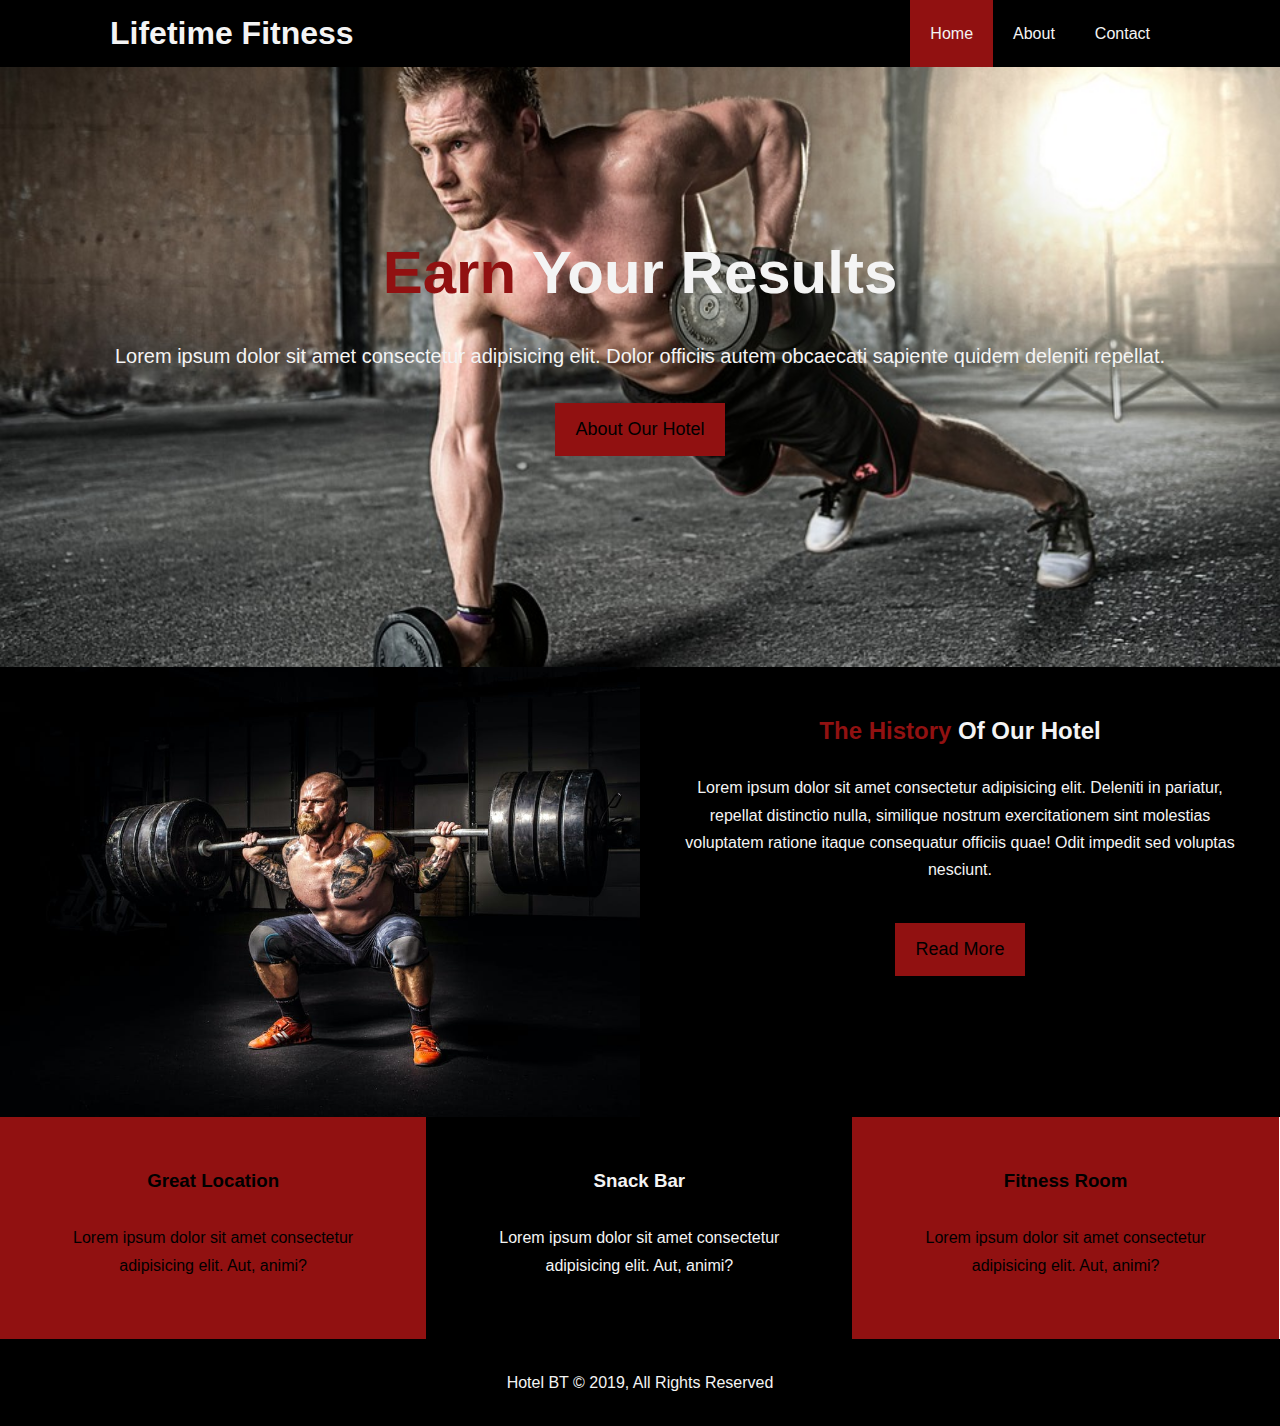
<file: index.html>
<!DOCTYPE html>
<html lang="en">
<head>
    <meta charset="UTF-8">
    <meta name="viewport" content="width=device-width, initial-scale=1.0">
    <title>Hotel Bt | Welcome</title>
    <link rel="stylesheet" href="https://use.fontawesome.com/releases/v5.15.2/css/all.css" integrity="sha384-vSIIfh2YWi9wW0r9iZe7RJPrKwp6bG+s9QZMoITbCckVJqGCCRhc+ccxNcdpHuYu" crossorigin="anonymous">
    <link  rel="stylesheet" href="css/style.css">
    <link  rel="stylesheet" media="screen and (max-width: 768px)" href="css/mobile.css">
</head>
<body>
    <header>
        <nav id="navbar">
            <div class="container">
            <h1 class="logo"> <a href="index.html">Lifetime Fitness</a></h1>
            <ul>
                <li><a class="current" href="index.html">Home</a></li>
                <li><a href="about.html">About</a></li>
                <li><a href="contact.html">Contact</a></li>
            </ul>
            </div>
        </nav>
        <div id="showcase">
            <div class="container">
            <div class="showcase-content">
                <h1><span class="text-primary">Earn</span> Your Results</h1>
                <p class="lead">Lorem ipsum dolor sit amet consectetur adipisicing elit. Dolor officiis autem obcaecati sapiente quidem deleniti repellat.</p>
           <a class="btn" href="about.html">About Our Hotel</a>
            </div>     
            </div>
        </div>
    </header>

    <section id="home-info" class="bg-dark">
        <div class="info-img"></div>
        <div class="info-content">
            <h2><span class="text-primary">The History</span> Of Our Hotel</h2>
            <p>
                Lorem ipsum dolor sit amet consectetur adipisicing elit. Deleniti in pariatur, repellat distinctio nulla, similique nostrum exercitationem sint molestias voluptatem ratione itaque consequatur officiis quae! Odit impedit sed voluptas nesciunt.
            </p>
            <a href="about.html" class="btn btn-light">Read More</a>
        </div>
    </section>

    <section id="features">
        <div class="box bg-light">
            <i class="fas fa-hotel fa-3x"></i>
            <h3>Great Location</h3>
            <p>Lorem ipsum dolor sit amet consectetur adipisicing elit. Aut, animi?</p>
        </div>
        <div class="box bg-primary">
            <i class="fas fa-utensils fa-3x"></i>
            <h3>Snack Bar</h3>
            <p>Lorem ipsum dolor sit amet consectetur adipisicing elit. Aut, animi?</p>
        </div>
        <div class="box bg-light">
            <i class="fas fa-dumbbell fa-3x"></i>
            <h3>Fitness Room</h3>
            <p>Lorem ipsum dolor sit amet consectetur adipisicing elit. Aut, animi?</p>
        </div>
    </section>
    
    <div class="clr"></div>

    <footer id="main-footer">
        <p>Hotel BT &copy; 2019, All Rights Reserved</p>
    </footer>
    
</body>
</html>
</file>
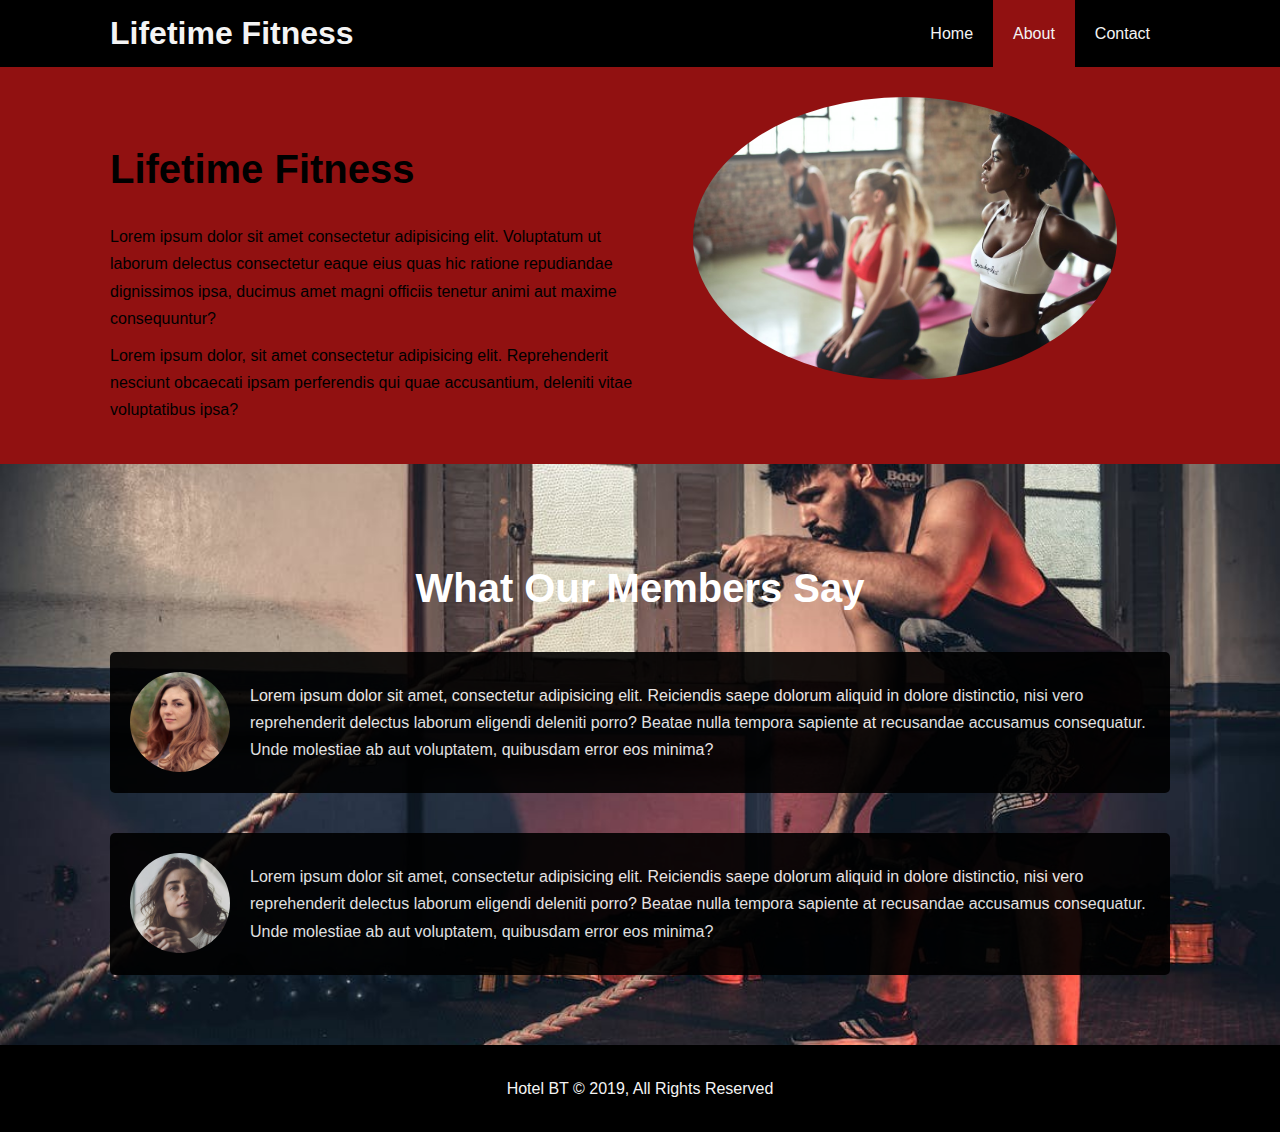
<file: about.html>
<!DOCTYPE html>
<html lang="en">
<head>
    <meta charset="UTF-8">
    <meta name="viewport" content="width=device-width, initial-scale=1.0">
    <title>Hotel Bt | About</title>
    <link  rel="stylesheet" href="css/style.css">
    <link  rel="stylesheet" media="screen and (max-width: 768px)" href="css/mobile.css">
</head>
<body>
    <header>
        <nav id="navbar">
            <div class="container">
            <h1 class="logo"> <a href="index.html">Lifetime Fitness</a></h1>
            <ul>
                <li><a href="index.html">Home</a></li>
                <li><a class="current" href="about.html">About</a></li>
                <li><a href="contact.html">Contact</a></li>
            </ul>
            </div>
        </nav>
    </header>

    <section id="about-info" class="bg-light py-3">
        <div class="container">
            <div class="info-left">
                <h1 class="l-heading"><span class="text-primary">About</span><br>Lifetime Fitness</h1>
                <p>Lorem ipsum dolor sit amet consectetur adipisicing elit. Voluptatum ut laborum delectus consectetur eaque eius quas hic ratione repudiandae dignissimos ipsa, ducimus amet magni officiis tenetur animi aut maxime consequuntur?</p>
                <p>Lorem ipsum dolor, sit amet consectetur adipisicing elit. Reprehenderit nesciunt obcaecati ipsam perferendis qui quae accusantium, deleniti vitae voluptatibus ipsa?</p>
            </div>
            <div class="info-right">
                <img src="/img/fitness6.jpeg" alt="Hotel">
            </div>
        </div>
    </section>

    <section id="testimonials" class="py-3">
        <div class="container">
            <h2 class="l-heading">What Our Members Say</h2>
            <div class="testimonial bg-primary">
            <img src="/img/person-1.jpg" alt="Samantha">
            <p>Lorem ipsum dolor sit amet, consectetur adipisicing elit. Reiciendis saepe dolorum aliquid in dolore distinctio, nisi vero reprehenderit delectus laborum eligendi deleniti porro? Beatae nulla tempora sapiente at recusandae accusamus consequatur. Unde molestiae ab aut voluptatem, quibusdam error eos minima?</p>
        </div>

        <div class="testimonial bg-primary">
            <img src="/img/person-2.jpg" alt="Jen">
            <p>Lorem ipsum dolor sit amet, consectetur adipisicing elit. Reiciendis saepe dolorum aliquid in dolore distinctio, nisi vero reprehenderit delectus laborum eligendi deleniti porro? Beatae nulla tempora sapiente at recusandae accusamus consequatur. Unde molestiae ab aut voluptatem, quibusdam error eos minima?</p>
        </div>

        </div>
    </section>

    <footer id="main-footer">
        <p>Hotel BT &copy; 2019, All Rights Reserved</p>
    </footer>
    
</body>
</html>
</file>
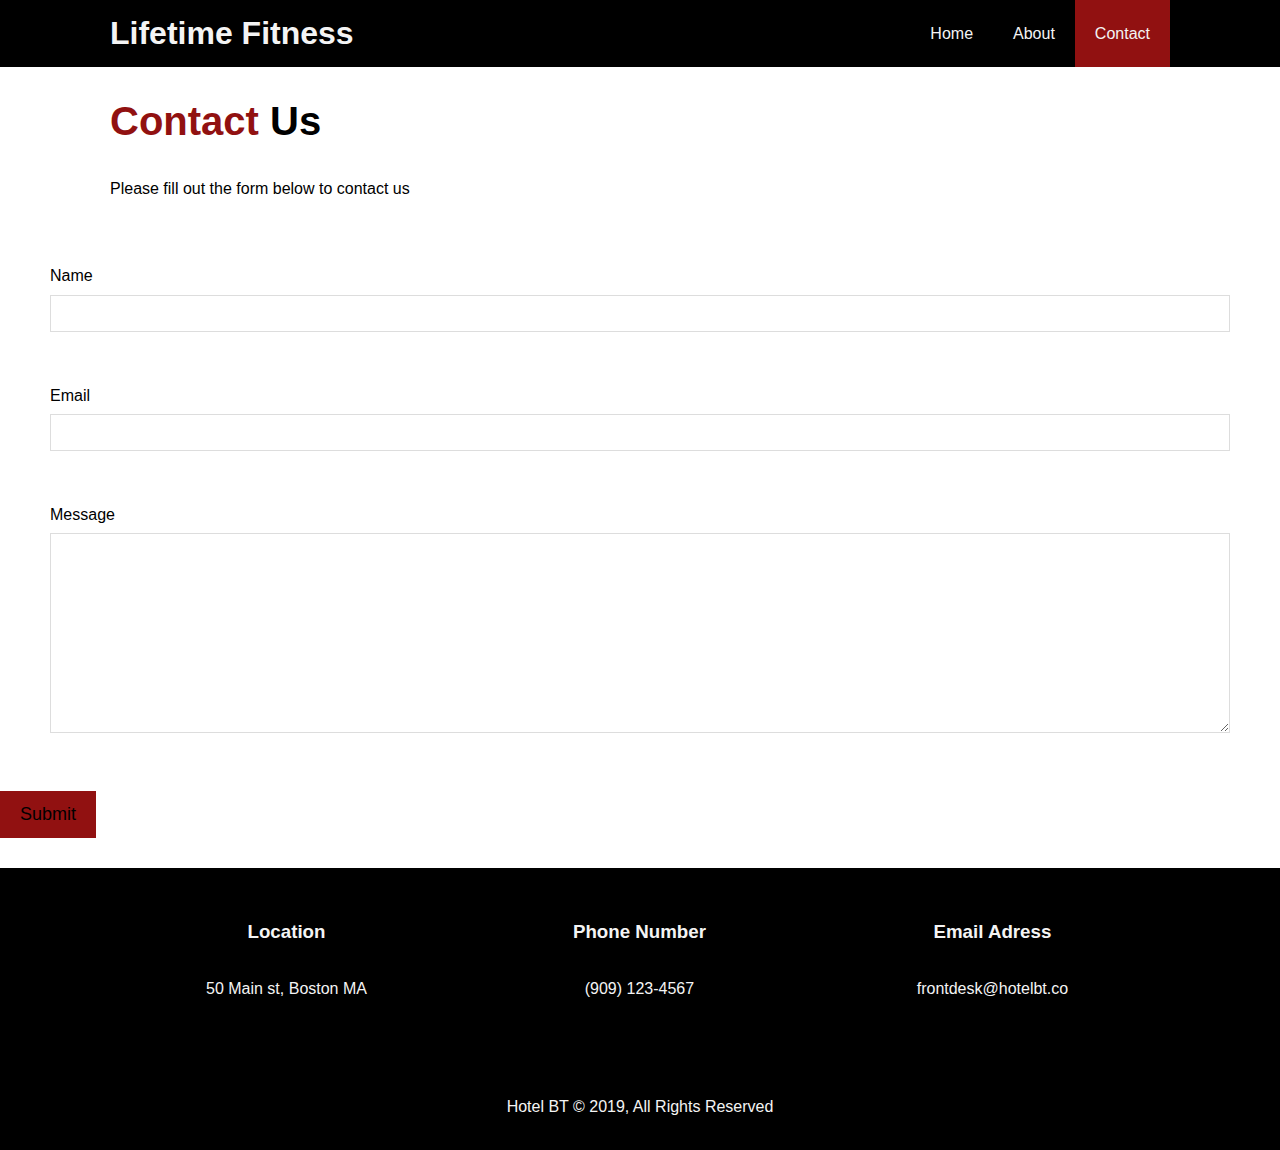
<file: contact.html>
<!DOCTYPE html>
<html lang="en">
<head>
    <meta charset="UTF-8">
    <meta name="viewport" content="width=device-width, initial-scale=1.0">
    <title>Hotel Bt | Contact</title>
    <link rel="stylesheet" href="https://use.fontawesome.com/releases/v5.15.2/css/all.css" integrity="sha384-vSIIfh2YWi9wW0r9iZe7RJPrKwp6bG+s9QZMoITbCckVJqGCCRhc+ccxNcdpHuYu" crossorigin="anonymous">
    <link  rel="stylesheet" href="css/style.css">
    <link  rel="stylesheet" media="screen and (max-width: 768px)" href="css/mobile.css">
</head>
<body>
    <header>
        <nav id="navbar">
            <div class="container">
            <h1 class="logo"> <a href="index.html">Lifetime Fitness</a></h1>
            <ul>
                <li><a href="index.html">Home</a></li>
                <li><a href="about.html">About</a></li>
                <li><a class="current" href="contact.html">Contact</a></li>
            </ul>
            </div>
        </nav>
    </header>

    <section id="contact-form" class="py-3">
        <div class="container">
        <h1 class="l-heading"><span class="text-primary">Contact</span> Us</h1>
        <p>Please fill out the form below to contact us</p>
        </div>
        <form action="process.php">
            <div class="form-group">
                <label for="name">Name</label>
                <input type="text" name="mail" id="name">
            </div>
            <div class="form-group">
                <label for="email">Email</label>
                <input type="email" name="mail" id="name">
            </div>
            <div class="form-group">
                <label for="message">Message</label>
                <textarea name="message" id="message"></textarea>
            </div>
            <button type="submit" class="btn">Submit</button>
            </form>
        </div>
    </section>

    <section id="contact-info" class="bg-dark">
        <div class="container">
            <div class="box">
                <i class="fas fa-hotel fa-3x"></i>
                <h3>Location</h3>
                <p>50 Main st, Boston MA</p>
            </div>
            <div class="box">
                <i class="fas fa-phone fa-3x"></i>
                <h3>Phone Number</h3>
                <p>(909) 123-4567</p>
            </div>
            <div class="box">
                <i class="fas fa-envelope fa-3x"></i>
                <h3>Email Adress</h3>
                <p>frontdesk@hotelbt.co</p>
            </div>
        </div>
    </section>

    <footer id="main-footer">
        <p>Hotel BT &copy; 2019, All Rights Reserved</p>
    </footer>
    
</body>
</html>
</file>
<file: css/mobile.css>
#navbar .logo {
    float: none;
    text-align: center;
}

#navbar ul, #navbar ul li {
    float: none;
}

#navbar ul li a {
    padding: 5px;
    border-bottom: #444 dotted 1px;
}

/* Showcase */
#showcase {
    height: 100%;
}

#showcase .showcase-content {
    padding-top: 70px;
    padding-bottom: 30px;
}


/* Home Info */
#home-info .info-img {
    display: none;
}

#home-info .info-content {
    float: none;
    width: 100%;
}

/* Boxes */
.box {
    float: none;
    width: 100%;
}

/* About */
#about-info .info-right,
#about-info .info-left {
    float: none;
    width: 100%;
}

#about-info .info-right {
    margin-top: 30px;
}

.l-heading {
    text-align: center;
}

/* Contact */
#contact-info .box {
    border-bottom: #444 dotted 1px;
}
</file>
<file: css/style.css>
/* reset */

* {
    margin: 0;
    padding:0;
    box-sizing: border-box;
}

/* main styling */

html,body {
    font-family: 'Segoe UI', Tahoma, Geneva, Verdana, sans-serif;
    line-height: 1.7em;
}

a {
    color: #333;
    text-decoration: none;
}

h1, h2, h3 {
    padding-bottom: 20px;
}

p {
    margin: 10px 0;
}

/* utility classes */
.container {
    margin: auto;
    max-width: 1100px;
    overflow: auto;
    padding: 0 20px;
}

.text-primary {
    color: #911111;
}

.lead {
    font-size: 20px;
}

.btn {
    display:inline-block;
    font-size: 18px;
    color: black;
    background: #911111;
    padding: 13px 20px;
    border: none;
    cursor: pointer;
}
.btn:hover {
    color: #f4f4f4;
}

.btn-light {
    background: #911111;
    color:black
}

.bg-dark {
   background: black;
   color: #f4f4f4; 
}

.bg-light {
    background:#911111;
    color: black; 
 }

 .bg-primary {
    background: black;
    color:#f4f4f4;
 }

 .clr {
     clear:both;
 }

 .l-heading {
     font-size: 40px;
     line-height: 1.2;
 }

 /* Padding */ 
 .py-1 { padding: 10px 0; }
 .py-2 { padding: 20px 0; }
 .py-3 { padding: 30px 0; }

/* navbar */

#navbar {
    background: black;
    color: #911111;
    overflow: auto;
}

#navbar a{ 
    color: #f4f4f4;
}

#navbar h1 {
    float: left;
    padding-top: 20px;
}

#navbar ul {
    list-style: none;
    float: right;
}

#navbar li {
    float: left;
}

#navbar ul li a {
    display: block;
    padding: 20px;
    text-align: center;
}

#navbar ul li a:hover, #navbar ul li a.current {
    background: #911111;
    color: #f4f4f4;
}

/* showcase */
#showcase {
    background: url('/img/fitness1.jpg') no-repeat center center/cover;
    height: 600px;
}

#showcase .showcase-content {
    color: #f4f4f4;
    text-align: center;
    padding-top: 170px;
}

#showcase .showcase-content h1 {
    font-size: 60px;
    line-height: 1.2em;
}

#showcase .showcase-content p {
    padding-bottom: 20px;
    line-height: 1.7em;
}

/* home info */
#home-info {
    height: 450px;
}



#home-info .info-img {
    float: left;
    width: 50%;
    background: url('/img/fitness4.jpg') no-repeat;
    min-height: 100%;
    background-size: 700px;
}


#home-info .info-content {
    float: right;
    width: 50%;
    height: 100%;
    text-align: center;
    padding: 50px 30px;
    overflow: hidden;
}

#home-info .info-content p {
    padding-bottom: 30px;
}

/* features */
.box {
    float: left; 
    width: 33.3%;
    padding: 50px;
    text-align: center;
}

.box i {
    margin-bottom: 10px;
}

/* About Info */
#about-info .info-right {
    float: right;
    width: 50%;
    min-height: block;
}

#about-info .info-right img {
    display: block;
    margin: auto;
    width: 80%;
    border-radius: 100%;
    
}

#about-info .info-left {
    float: left;
    width: 50%;
    min-height: 100%;
}
/* Testimonials */
#testimonials {
    height: 100%;
    background: url('/img/fitness7.jpeg') no-repeat center center/cover;
    padding-top: 100px;
}

#testimonials h2 {
    color: #fff;
    text-align: center;
    padding-bottom: 40px;
}

#testimonials .testimonial {
    padding: 20px;
    margin-bottom: 40px;
    border-radius: 5px;
    opacity: 0.9;
}

#testimonials .testimonial img {
    width: 100px;
    float: left;
    margin-right: 20px;
    border-radius: 50%;
}

/* Contact Form */
#contact-form .form-group {
    margin-bottom: 20px;
    margin: 50px;
}

#contact-form label {
    display: block;
    margin-bottom: 5px;
}

#contact-form input,
#contact-form textarea {
    width: 100%;
    padding: 10px;
    border: 1px #ddd solid;
}

#contact-form textarea {
    height: 200px;
}

/* footer */
#main-footer {
    text-align: center;
    background: black;
    color: #f4f4f4;
    padding: 20px;
}
</file>
